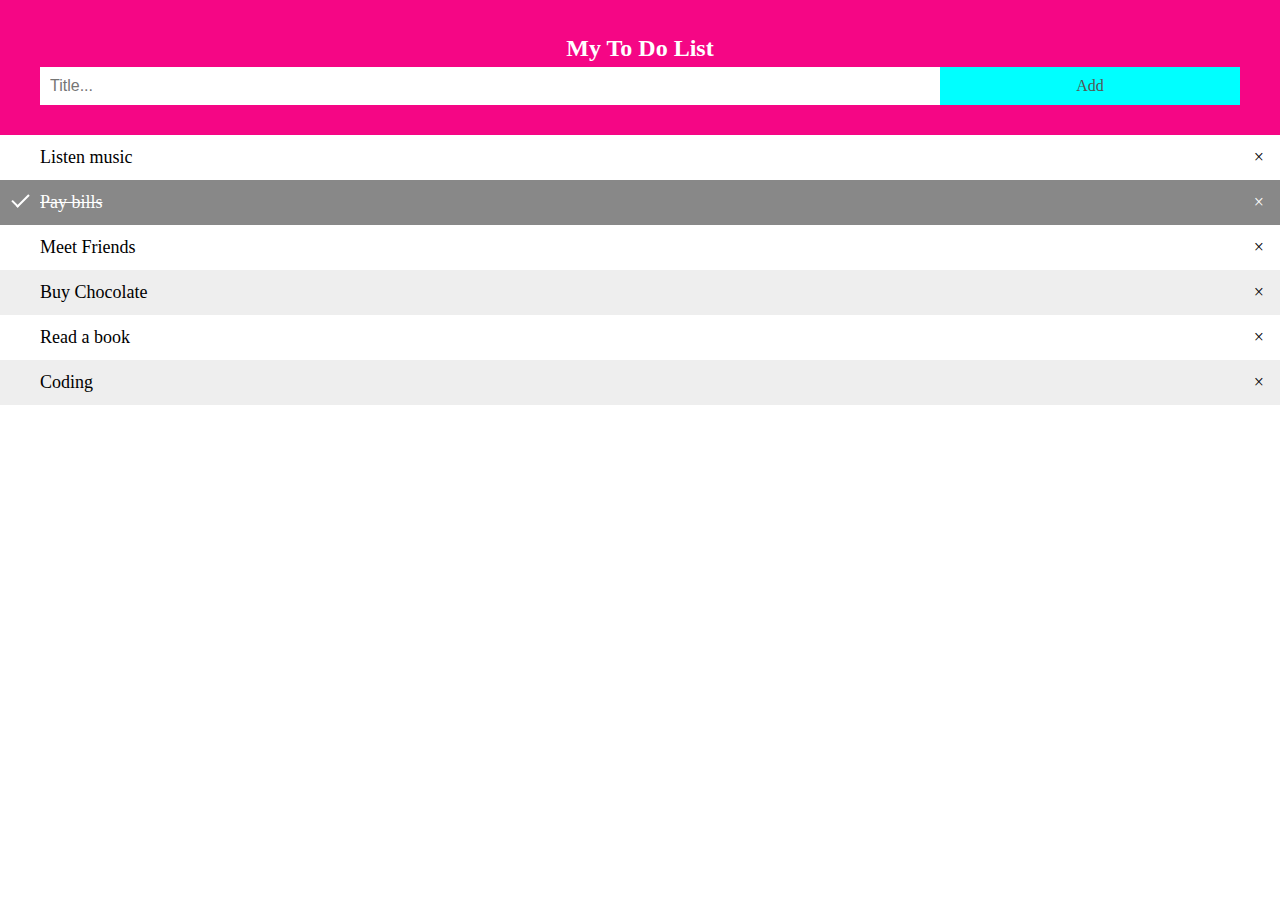
<file: LEVEL2 TASK3 ToDo List/index.html>
<!DOCTYPE html>
<html>
<head>
<meta name="viewport" content="width=device-width, initial-scale=1">
<style>
body {
  margin: 0;
  min-width: 250px;
}

* {
  box-sizing: border-box;
}

ul {
  margin: 0;
  padding: 0;
}

ul li {
  cursor: pointer;
  position: relative;
  padding: 12px 8px 12px 40px;
  list-style-type: none;
  background: #eee;
  font-size: 18px;
  transition: 0.2s;
  
  -webkit-user-select: none;
  -moz-user-select: none;
  -ms-user-select: none;
  user-select: none;
}

/* Set all odd list items to a different color (zebra-stripes) */
ul li:nth-child(odd) {
  background:white;
}

/* Darker background-color on hover */
ul li:hover {
  background:grey;
}

/* When clicked on, add a background color and strike out text */
ul li.checked {
  background: #888;
  color: #fff;
  text-decoration: line-through;
}

/* Add a "checked" mark when clicked on */
ul li.checked::before {
  content: '';
  position: absolute;
  border-color: #fff;
  border-style: solid;
  border-width: 0 2px 2px 0;
  top: 10px;
  left: 16px;
  transform: rotate(45deg);
  height: 15px;
  width: 7px;
}

/* Style the close button */
.close {
  position: absolute;
  right: 0;
  top: 0;
  padding: 12px 16px 12px 16px;
}

.close:hover {
  background-color: #f50685;
  color: white;
}

/* Style the header */
.header {
  background-color:#f50685;
  padding: 30px 40px;
  color: white;
  text-align: center;
}

/* Clear floats after the header */
.header:after {
  content: "";
  display: table;
  clear: both;
}

/* Style the input */
input {
  margin: 0;
  border: none;
  border-radius: 0;
  width: 75%;
  padding: 10px;
  float: left;
  font-size: 16px;
}

/* Style the "Add" button */
.addBtn {
  padding: 10px;
  width: 25%;
  background: aqua;
  color: #555;
  float: left;
  text-align: center;
  font-size: 16px;
  cursor: pointer;
  transition: 0.3s;
  border-radius: 0;
}

.addBtn:hover {
  background-color: #bbb;
}
</style>
</head>
<body>

<div id="myDIV" class="header">
  <h2 style="margin:5px">My To Do List</h2>
  <input type="text" id="myInput" placeholder="Title...">
  <span onclick="newElement()" class="addBtn">Add</span>
</div>

<ul id="myUL">
  <li>Listen music</li>
  <li class="checked">Pay bills</li>
  <li>Meet Friends</li>
  <li>Buy Chocolate</li>
  <li>Read a book</li>
  <li>Coding</li>
</ul>

<script>
// Create a "close" button and append it to each list item
var myNodelist = document.getElementsByTagName("LI");
var i;
for (i = 0; i < myNodelist.length; i++) {
  var span = document.createElement("SPAN");
  var txt = document.createTextNode("\u00D7");
  span.className = "close";
  span.appendChild(txt);
  myNodelist[i].appendChild(span);
}

// Click on a close button to hide the current list item
var close = document.getElementsByClassName("close");
var i;
for (i = 0; i < close.length; i++) {
  close[i].onclick = function() {
    var div = this.parentElement;
    div.style.display = "none";
  }
}

// Add a "checked" symbol when clicking on a list item
var list = document.querySelector('ul');
list.addEventListener('click', function(ev) {
  if (ev.target.tagName === 'LI') {
    ev.target.classList.toggle('checked');
  }
}, false);

// Create a new list item when clicking on the "Add" button
function newElement() {
  var li = document.createElement("li");
  var inputValue = document.getElementById("myInput").value;
  var t = document.createTextNode(inputValue);
  li.appendChild(t);
  if (inputValue === '') {
    alert("You must write something!");
  } else {
    document.getElementById("myUL").appendChild(li);
  }
  document.getElementById("myInput").value = "";

  var span = document.createElement("SPAN");
  var txt = document.createTextNode("\u00D7");
  span.className = "close";
  span.appendChild(txt);
  li.appendChild(span);

  for (i = 0; i < close.length; i++) {
    close[i].onclick = function() {
      var div = this.parentElement;
      div.style.display = "none";
    }
  }
}
</script>

</body>
</html>
</file>
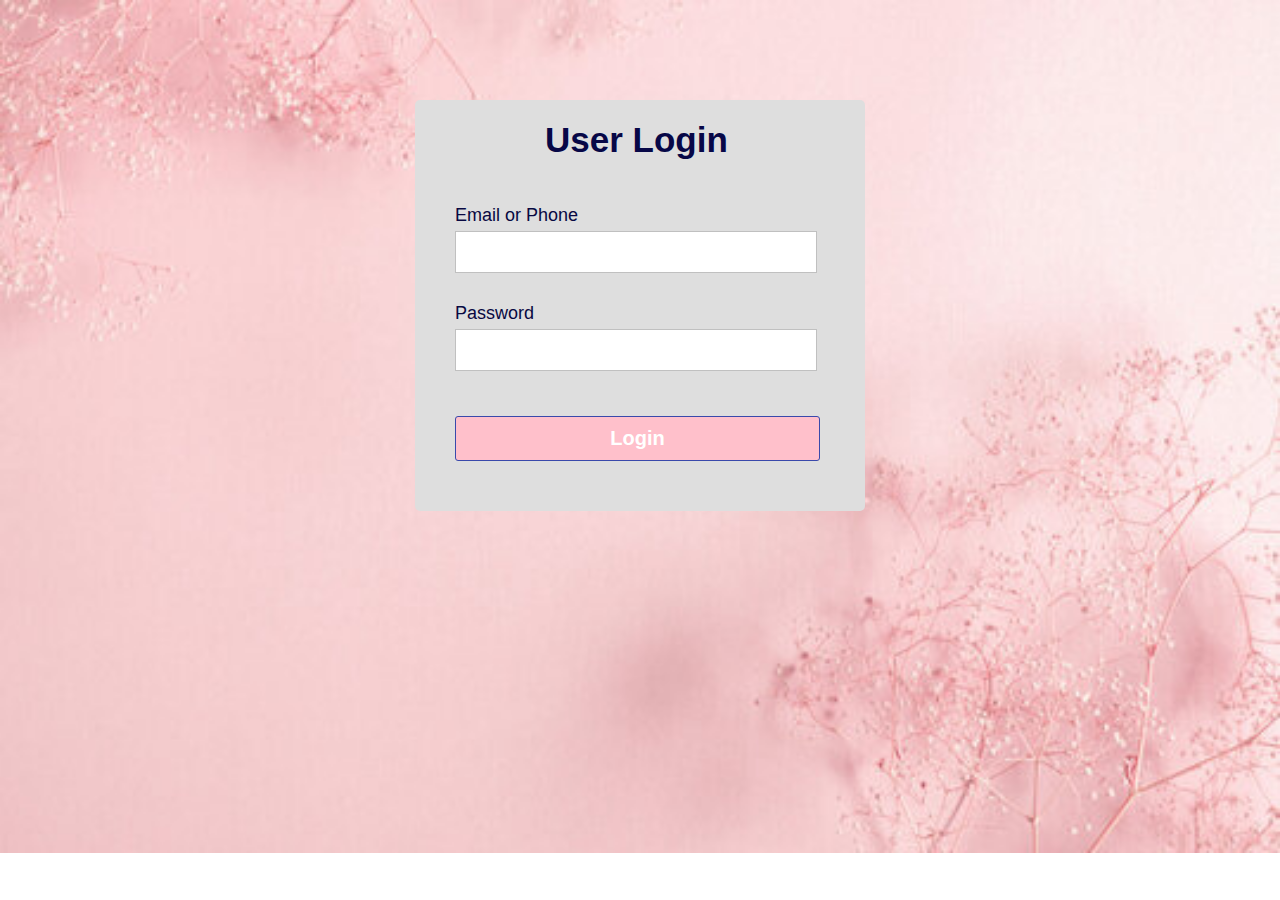
<file: Level2 Task4 Login form authentication/index.html>
<!DOCTYPE html>
<html lang="en">
<head>
	<meta charset="UTF-8">
	<title>Validated Login Form</title>
	<link rel="stylesheet" href="style.css">
</head>
<body>
	<div class="container">
		<h1 class="label">User Login</h1>
		<form class="login_form" action="home.html" method="post" name="form" onsubmit="return validated()">
			<div class="font">Email or Phone</div>
			<input autocomplete="off" type="text" name="email">
			<div id="email_error">Please fill up your Email or Phone</div>
			<div class="font font2">Password</div>
			<input type="password" name="password">
			<div id="pass_error">Please fill up your Password</div>
			<button type="submit">Login</button>
		</form>
	</div>	
	<script src="valid.js"></script>
</body>
</html>
</file>
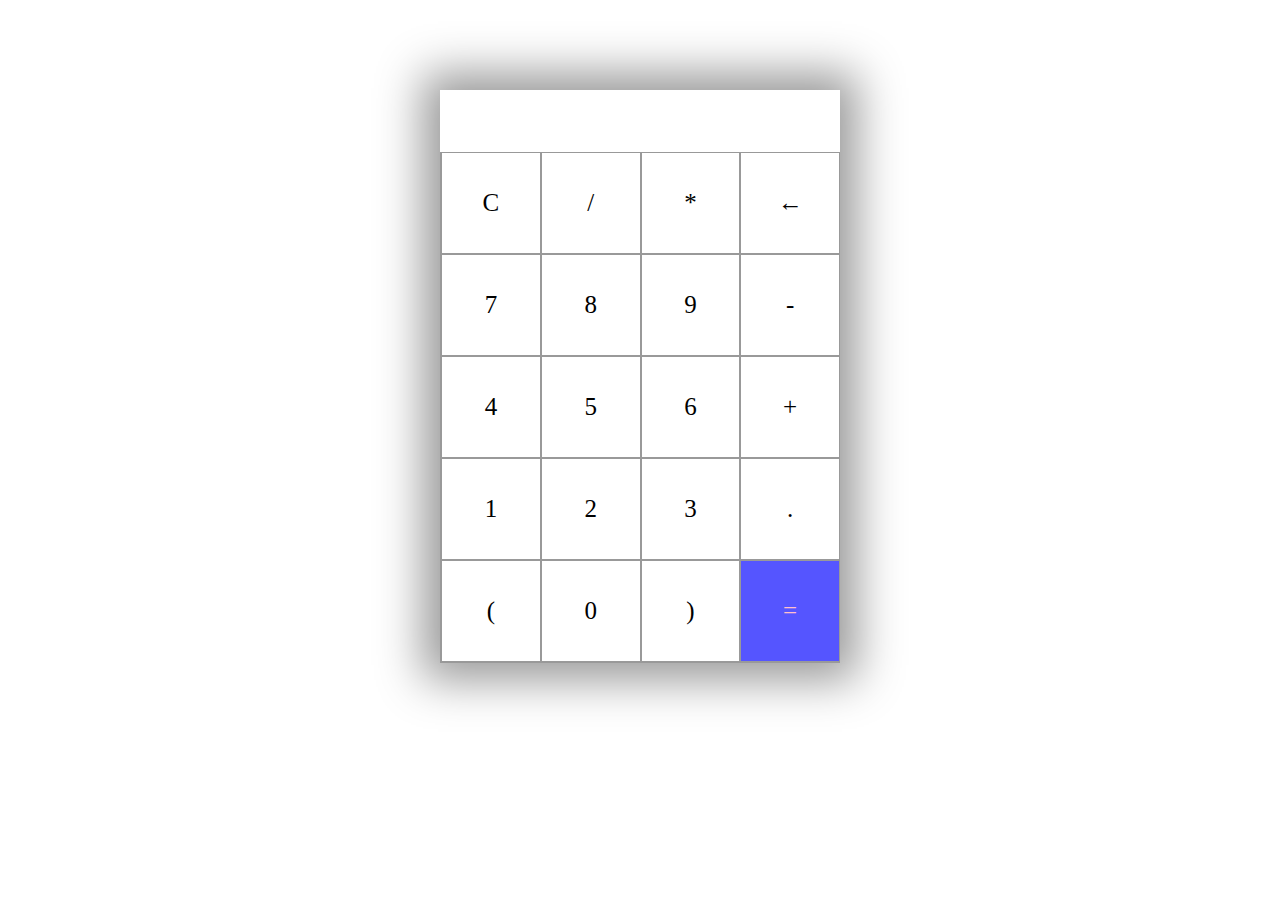
<file: Level2-Task1 Simple Calculator/index.html>
<html lang="en">
<head>
    <meta charset="UTF-8">
    <meta name="viewport" content="width=device-width, initial-scale=1.0">
    <title>My Calculator</title>
    <link rel="stylesheet" href="style.css">
</head>
<body>
    <section>
        <div class="container">
            <div id="display"></div>
            <div class="buttons">
                <div class="button">C</div>
                <div class="button">/</div>
                <div class="button">*</div>
                <div class="button">&larr;</div>
                <div class="button">7</div>
                <div class="button">8</div>
                <div class="button">9</div>
                <div class="button">-</div>
                <div class="button">4</div>
                <div class="button">5</div>
                <div class="button">6</div>
                <div class="button">+</div>
                <div class="button">1</div>
                <div class="button">2</div>
                <div class="button">3</div>
                <div class="button">.</div>
                <div class="button">(</div>
                <div class="button">0</div>
                <div class="button">)</div>
                <div id="equal" class="button">=</div>
            </div>
        </div>
    </section>
    <script src="index.js"></script>
</body>
</html>
</file>
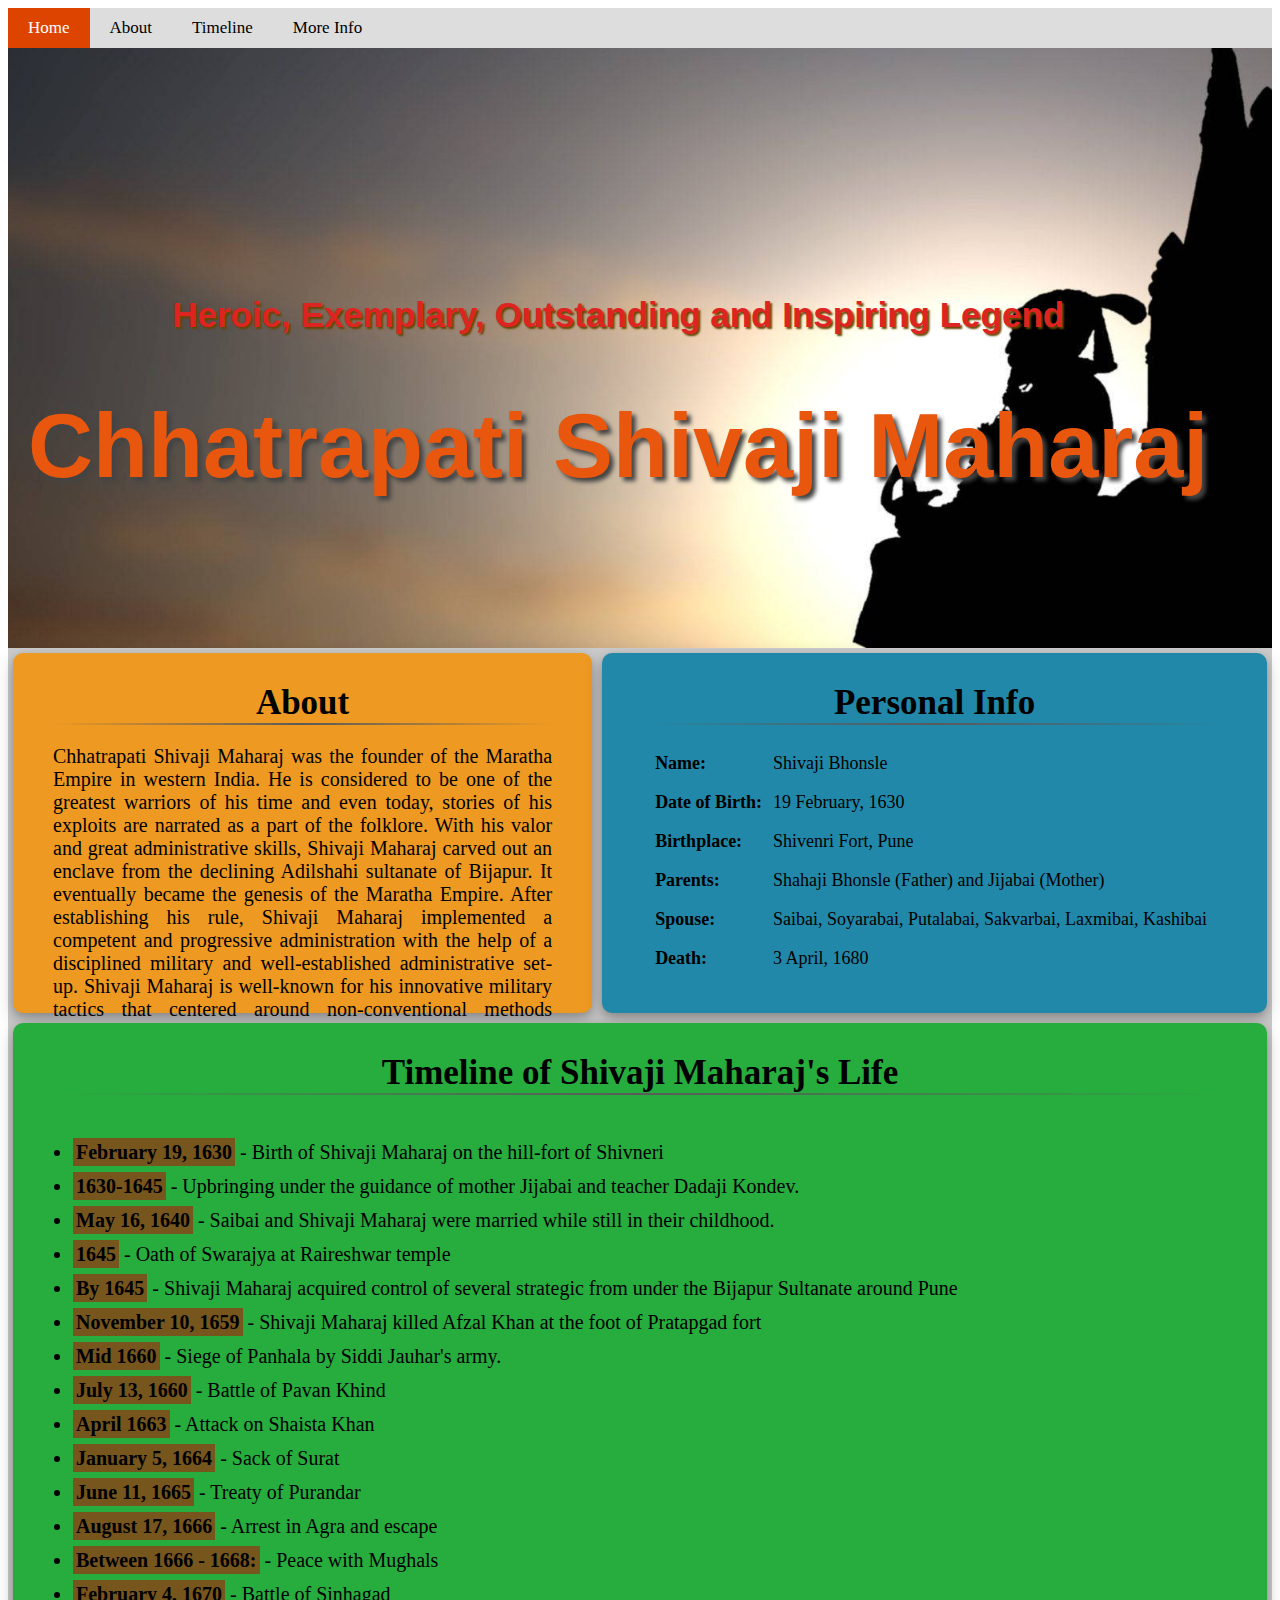
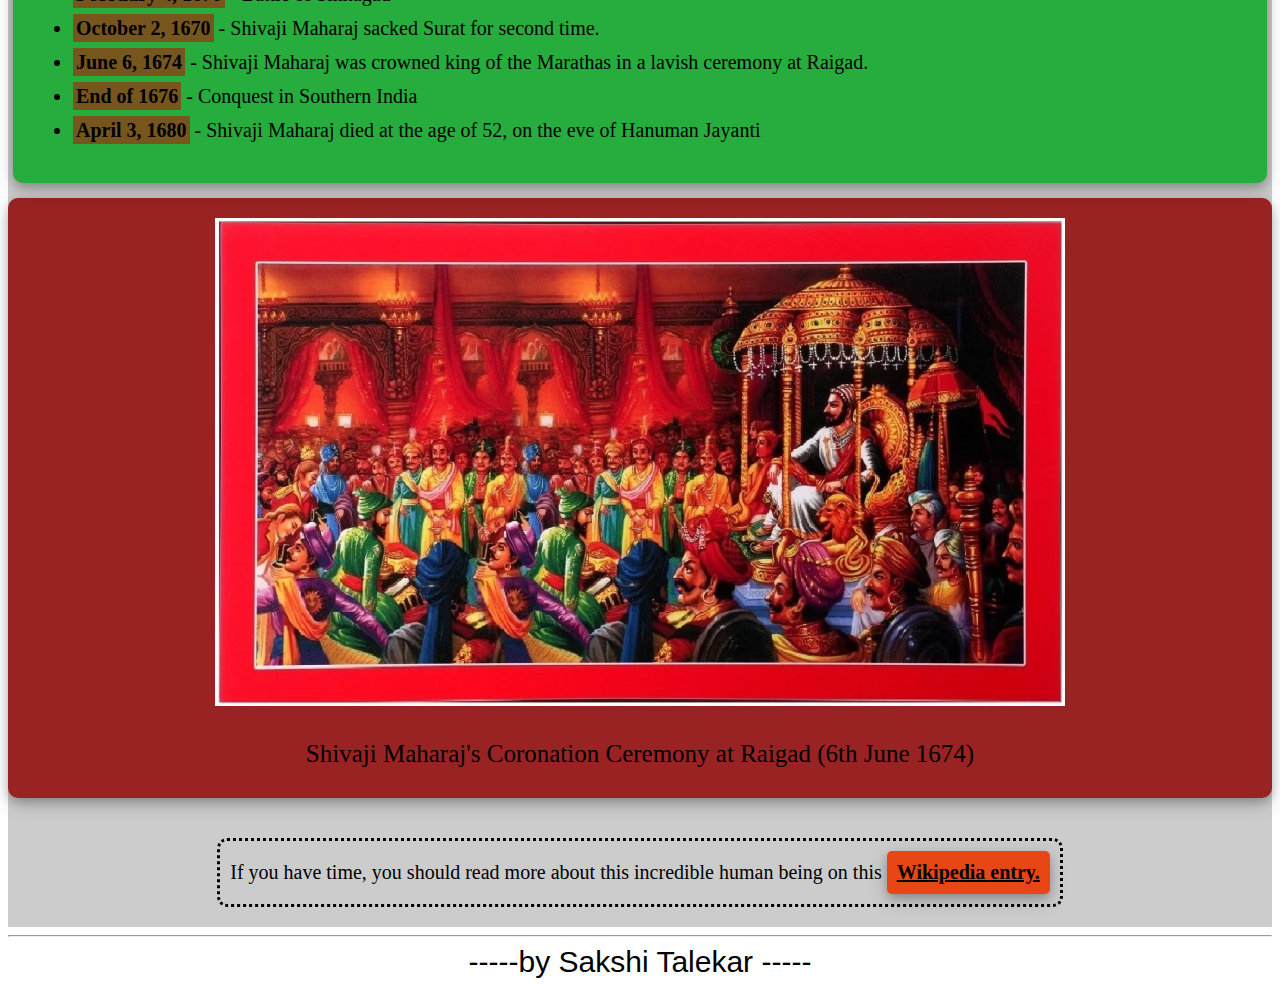
<file: Level2-Task2 Tribute Page/tribute.html>
<!DOCTYPE html>
<html>
 <head>
   <link href="style (2).css" rel="stylesheet">
  </head>
<body>
	<div class="nav">
		<a href="#home" class="active">Home</a>
		<a href="#about">About</a>
		<a href="#tribute-info">Timeline</a>
		<a href="#tribute_link">More Info</a>
	</div>
	
</div>
	<div id="main">
		<div class="cover-image overlay" id="home">
			<div id="title">
				<h4>Heroic, Exemplary, Outstanding and Inspiring Legend</h4>
			    <h1>Chhatrapati Shivaji Maharaj</h1>
			</div>
  		</div>
  		<div class="grid-container" id="about">
  			<div class="left">
  				<h2>About</h2>
  				<hr class="hr-style">
  				<p>Chhatrapati Shivaji Maharaj was the founder of the Maratha Empire in western India. He is considered to be one of the greatest warriors of his time and even today, stories of his exploits are narrated as a part of the folklore. With his valor and great administrative skills, Shivaji Maharaj carved out an enclave from the declining Adilshahi sultanate of Bijapur. It eventually became the genesis of the Maratha Empire. After establishing his rule, Shivaji Maharaj implemented a competent and progressive administration with the help of a disciplined military and well-established administrative set-up. Shivaji Maharaj is well-known for his innovative military tactics that centered around non-conventional methods leveraging strategic factors like geography, speed, and surprise to defeat his more powerful enemies.</p>
  			</div>
  			<div class="right">
  				<h2>Personal Info</h2>
  				<hr class="hr-style">
  				<table>
  					<tr>
  						<th>Name:</th>
  						<td>Shivaji Bhonsle</td>
  					</tr>
  					<tr>
  						<th>Date of Birth:</th>
  						<td>19 February, 1630</td>
  					</tr>
  					<tr>
  						<th>Birthplace:</th>
  						<td>Shivenri Fort, Pune</td>
  					</tr>
  					<tr>
  						<th>Parents:</th>
  						<td>Shahaji Bhonsle (Father) and Jijabai (Mother)</td>
  					</tr>
  					<tr>
  						<th>Spouse:</th>
  						<td>Saibai, Soyarabai, Putalabai, Sakvarbai, Laxmibai, Kashibai</td>
  					</tr>
  					<tr>
  						<th>Death:</th>
  						<td>3 April, 1680</td>
  					</tr>
  				</table>
  			</div>
  			<div class="down" id="tribute-info">
  				<h2>Timeline of Shivaji Maharaj's Life</h2>
  				<hr class="hr-style">
  				<ul>
  					<li><strong>February 19, 1630</strong> - Birth of Shivaji Maharaj on the hill-fort of Shivneri</li>
  					<li><strong>1630-1645</strong> - Upbringing under the guidance of mother Jijabai and teacher Dadaji Kondev.</li>
  					<li><strong>May 16, 1640</strong> - Saibai and Shivaji Maharaj were married while still in their childhood.</li>
  					<li><strong>1645</strong> - Oath of Swarajya at Raireshwar temple</li>
  					<li><strong>By 1645</strong> - Shivaji Maharaj acquired control of several strategic from under the Bijapur Sultanate around Pune</li>
  					<li><strong>November 10, 1659</strong> - Shivaji Maharaj killed Afzal Khan at the foot of Pratapgad fort</li>
  					<li><strong>Mid 1660</strong> - Siege of Panhala by Siddi Jauhar's army.</li>
  					<li><strong>July 13, 1660</strong> - Battle of Pavan Khind</li>
  					<li><strong>April 1663</strong> - Attack on Shaista Khan</li>
  					<li><strong>January 5, 1664</strong> - Sack of Surat</li>
  					<li><strong>June 11, 1665</strong> - Treaty of Purandar</li>
  					<li><strong>August 17, 1666</strong> - Arrest in Agra and escape</li>
  					<li><strong>Between 1666 - 1668:</strong> - Peace with Mughals</li>
  					<li><strong>February 4, 1670</strong> - Battle of Sinhagad</li>
  					<li><strong>October 2, 1670</strong> - Shivaji Maharaj sacked Surat for second time.</li>
  					<li><strong>June 6, 1674</strong> - Shivaji Maharaj was crowned king of the Marathas in a lavish ceremony at Raigad.</li>
  					<li><strong>End of 1676</strong> - Conquest in Southern India</li>
  					<li><strong>April 3, 1680</strong> - Shivaji Maharaj died at the age of 52, on the eve of Hanuman Jayanti</li>
  				</ul>
  				
  			</div>
  		</div>

		<div id="img-div">
			<div id="image">
				<img src="rajyabhishek.webp">
			</div>
			<div id="img-caption"><p>Shivaji Maharaj's Coronation Ceremony at Raigad (6th June 1674)</p></div>
		</div>
		<div class="more-info" id ="tribute-link">
			<p>
			If you have time, you should read more about this incredible human being on this
			<a href="https://en.wikipedia.org/wiki/Shivaji" id="tribute_link">
			Wikipedia entry.</a></p>
		
		</div>
	</div>
	<hr>
	<div class="footer">-----by Sakshi Talekar -----</div>
</body>
</html>
</file>
<file: Level2 Task4 Login form authentication/style.css>
*{
	padding: 0;
	margin: 0;
}
body{
	background: url(bg_img.jpg) no-repeat;
	background-size: cover;
	align-items: center;
	justify-content: center;
	display: flex;
	font-family: sans-serif;
}
.container{
	position: relative;
	margin-top: 100px;
	width: 450px;
	height: auto;
	background: #dedede;
	border-radius: 5px;
}
.label{
	padding: 20px 130px;
	font-size: 35px;
	font-weight: bold;
	color:rgb(7, 7, 71);
}
.login_form{
	padding: 20px 40px;
}
.login_form .font{
	font-size: 18px;
	color:rgb(8, 8, 66);
	margin: 5px 0;
}
.login_form input{
	height: 40px;
	width: 350px;
	padding: 0 5px;
	font-size: 18px;
	outline: none;
	border: 1px solid silver;
}
.login_form .font2{
	margin-top: 30px;
}
.login_form button{
	margin: 45px 0 30px 0;
	height: 45px;
	width: 365px;
	font-size: 20px;
	color: white;
	outline: none;
	cursor: pointer;
	font-weight: bold;
	background: pink;
	border-radius: 3px;
	border: 1px solid #3949AB;
	transition: .5s;
}
.login_form button:hover{
	background: blueviolet;
}
.login_form #email_error,
.login_form #pass_error{
	margin-top: 5px;
	width: 345px;
	font-size: 18px;
	color: #C62828;
	background: rgba(255,0,0,0.1);
	text-align: center;
	padding: 5px 8px;
	border-radius: 3px;
	border: 1px solid #EF9A9A;
	display: none;
}
</file>
<file: Level2-Task1 Simple Calculator/style.css>
.container {
    max-width: 400px;
    margin: 10vh auto 0 auto;
    box-shadow: 0px 0px 43px 17px rgba(153,153,153,1);
}

#display {
    text-align: right;
    height: 30px;
    line-height: 30px;
    padding: 16px 8px;
    font-size: 25px;
}

.buttons {
    display: grid;
    border-bottom: 1px solid #999;
    border-left: 1px solid#999;
    grid-template-columns: 1fr 1fr 1fr 1fr;
}

.buttons > div {
    border-top: 1px solid #999;
    border-right: 1px solid#999;
}

.button {
    border: 0.5px solid #999;
    line-height: 100px;
    text-align: center;
    font-size: 25px;
    cursor: pointer;
}

#equal {
    background-color :rgb(85, 85, 255);
    color: pink;
}

.button:hover {
    background-color: #323330;
    color :blue rgb (255, 255, 255);
    transition: 0.5s ease-in-out;
}
</file>
<file: Level2-Task2 Tribute Page/style (2).css>
.nav{
			background-color: #ddd;
			overflow: hidden;
		}
		.nav a{
			float: left;
			color: black;
			text-align: center;
			padding: 10px 20px;
			text-decoration: none;
			font-size: 17px;
		}
		.nav a:hover {
			background-color: #444;
		}
		.nav a.active{
			background-color: #d40;
			color: white;
		}
		#main{
			text-align: center;
			background-color: #ccc;
		}
		.cover-image{
			background-image: url('Chhatrapati.jpg');
			min-height: 100%;
			height: 580px;
			padding-top: 20px;
			background-attachment: fixed;
  			background-position: center;
  			background-repeat: no-repeat;
  			background-size: cover;
		}
		#title{
			position: absolute;
			padding-left: 20px;
		}
		#title h1{
			font-family: Tangerine, Arial;
			text-shadow: 4px 4px 4px #444;
			font-size: 90px;
			color: #e8570d;
		}
		#title h4{
			font-family: Cookie, Dancing Script, Arial;
			font-size: 35px;
			text-shadow: 2px 2px 2px #640;
			color: #dd2420;
			padding-top: 180px;
		}
		.grid-container{
			display: grid;
			grid-template-areas:
			'left left left right right right'
			'down down down down down down';
		}
		.left, .right, .down{
			height: 320px;
			margin:5px;
		}
		.left{
			grid-area:left;
			padding: 30px 40px 10px 40px;
			background-color: #e92;
			border-radius: 10px;
			box-shadow: 0 4px 8px 0 rgba(0, 0, 0, 0.2), 0 6px 20px 0 rgba(0, 0, 0, 0.19);
		}
		.right{
			grid-area:right;
			padding: 30px 40px 10px 40px;
			background-color: #28a;
			border-radius: 10px;
			box-shadow: 0 4px 8px 0 rgba(0, 0, 0, 0.2), 0 6px 20px 0 rgba(0, 0, 0, 0.19);
		}
		.down{
			height: 720px;
			grid-area:down;
			padding: 30px 40px 10px 40px;
			background-color: #27ad3d;
			border-radius: 10px;
			box-shadow: 0 4px 8px 0 rgba(0, 0, 0, 0.2), 0 6px 20px 0 rgba(0, 0, 0, 0.19);
		}
		hr.hr-style {
		    margin-top: 0;
		    border: 0;
		    height: 2px;
		    background-image: linear-gradient(to right, rgba(0, 0, 0, 0), rgb(90, 90, 90), rgba(0, 0, 0, 0));
}
		.left h2, .right h2, .down h2{
			font-family: Felipa, Serif;
			font-size: 35px;
			margin: 0px;
		}
		
		.left p{
			text-align: justify;
			font-family: Neucha,Dancing Script;
			font-size: 20px;
		}
		
		.right table{
			text-align: justify;
			font-family: Neucha,Dancing Script;
			font-size: 18px;
			padding: 10px;
		}
		.right td{
			padding: 8px;
		}
		@media (max-width:  600px){
			.grid-container{
				grid-template-areas:
				'left left left left left left'
				'right right right right right right';
			}
		}
		.down ul{
			text-align: justify;
			font-family: Neucha,Dancing Script;
			font-size: 20px;
			padding: 20px;
			line-height: 1.7;
		}
		.down ul strong{
			background-color: rgba(200, 0, 0, 0.5);
			padding:3px;
		}
		#img-div{
			margin:10px 0px 20px 0px;
			width: 100%;
			height: auto;
			border-radius: 10px;
			background-color: #922;
			padding-top: 20px;
			box-shadow: 0 4px 8px 0 rgba(0, 0, 0, 0.2), 0 6px 20px 0 rgba(0, 0, 0, 0.19);
		}
		#image{
			width: 100%;
			height: auto;
		}
		#img-caption{
			font-family: Neucha, Serif;
			font-size: 25px;
			padding: 5px;
		}
		.more-info p{
			border: dotted;
			border-radius: 10px;
			padding: 10px;
			font-size: 20px;
			font-family: Serif;
			margin: 20px;
			display: inline-block;
		}
		.more-info a{
			color: black;
			font-family: Neucha;
			font-weight: bold;
			background-color: #e84614;
			display: inline-block;
			padding:10px;
			box-shadow: 0 4px 8px 0 rgba(0, 0, 0, 0.2), 0 6px 20px 0 rgba(0, 0, 0, 0.19);
			border-radius: 5px;
		}
		
		.more-info a:hover{
			background-color: #dd0f0f; 
		}
		.footer{
			font-family: Cookie, Arial;
			font-size: 30px;
			text-align: center;
		}
</file>
